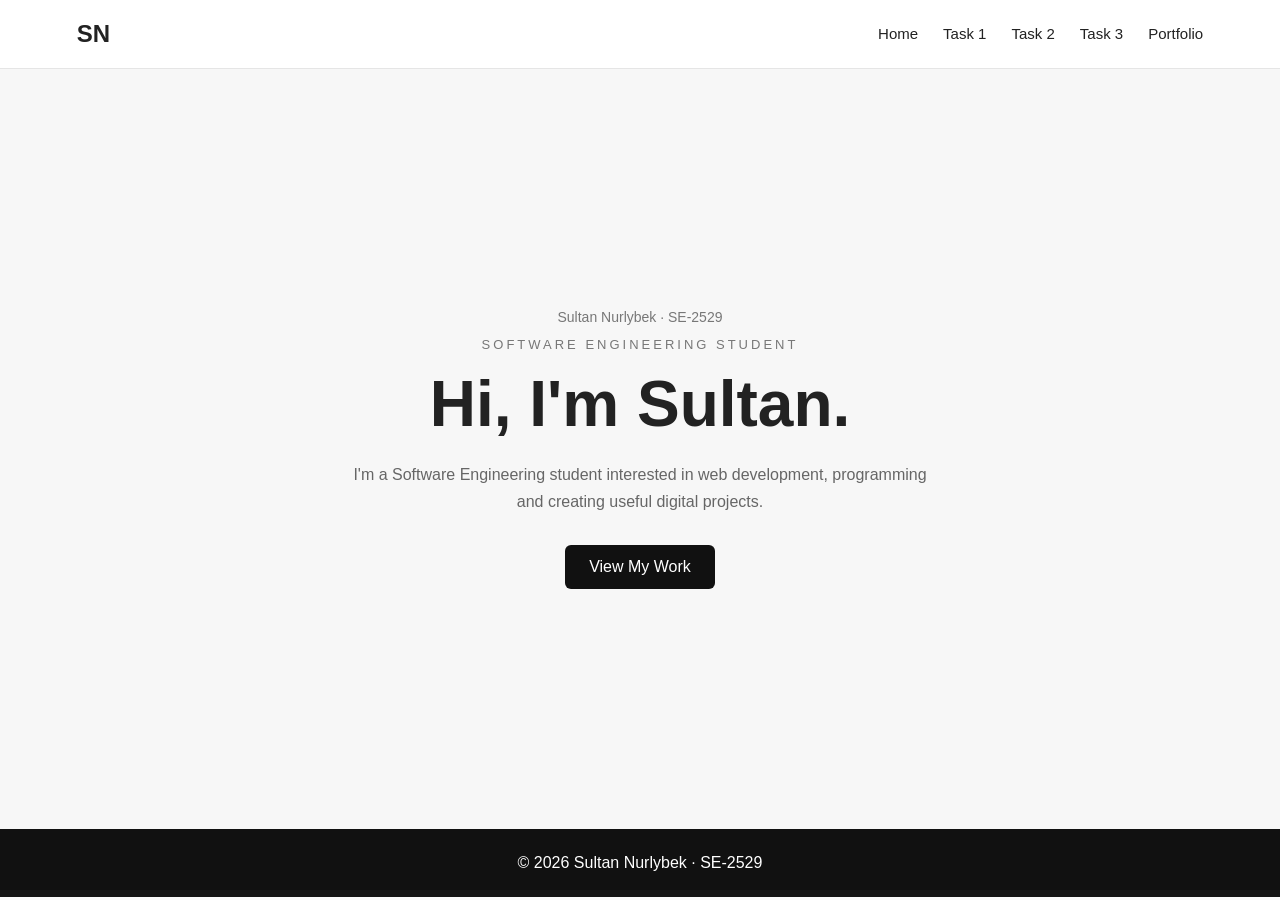
<file: index.html>
<!DOCTYPE html>
<html lang="en">
<head>
    <meta charset="UTF-8">
    <meta name="viewport" content="width=device-width, initial-scale=1.0">
    <title>Sultan | Software Engineering</title>
    <link rel="stylesheet" href="styles.css">
</head>
<body>

<header class="navbar">
    <div class="logo">SN</div>

    <nav>
        <ul class="nav-links">
            <li><a href="index.html">Home</a></li>
            <li><a href="task1.html">Task 1</a></li>
            <li><a href="task2.html">Task 2</a></li>
            <li><a href="task3.html">Task 3</a></li>
            <li><a href="task4.html">Portfolio</a></li>
        </ul>
    </nav>
</header>

<main class="hero">
    <div class="hero-content">

        <p class="student-info">Sultan Nurlybek · SE-2529</p>

        <p class="hero-label">SOFTWARE ENGINEERING STUDENT</p>

        <h1>Hi, I'm Sultan.</h1>

        <p class="hero-text">
            I'm a Software Engineering student interested in web development,
            programming and creating useful digital projects.
        </p>

        <a href="task4.html" class="hero-button">View My Work</a>

    </div>
</main>

<footer class="footer">
    <p>© 2026 Sultan Nurlybek · SE-2529</p>
</footer>

</body>
</html>
</file>
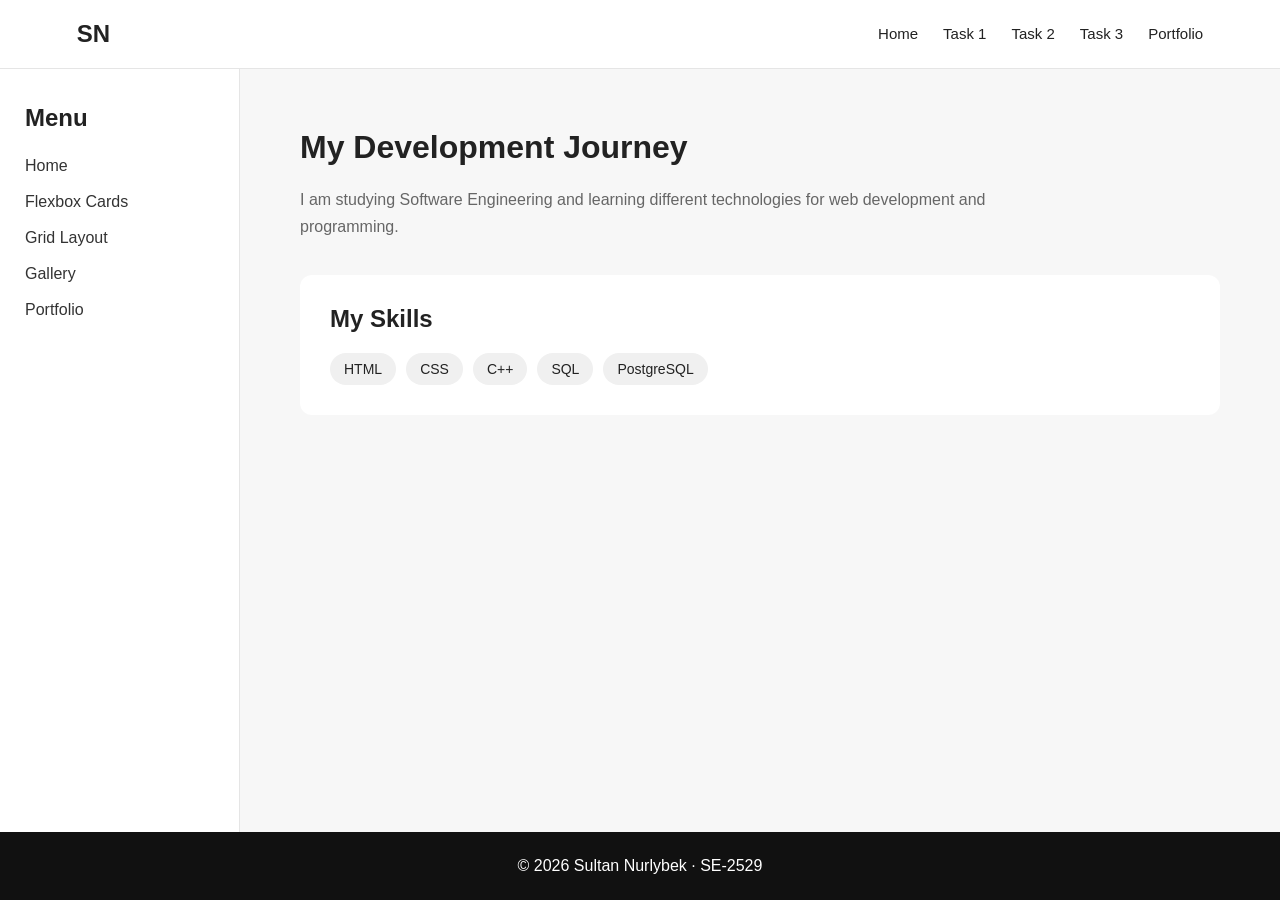
<file: task2.html>
<!DOCTYPE html>
<html lang="en">
<head>
    <meta charset="UTF-8">
    <meta name="viewport" content="width=device-width, initial-scale=1.0">
    <title>Task 2 | Grid Layout</title>
    <link rel="stylesheet" href="styles.css">
</head>
<body>

<div class="grid-page">

    <header class="grid-header">
        <div class="logo">SN</div>

        <nav>
            <ul class="nav-links">
                <li><a href="index.html">Home</a></li>
                <li><a href="task1.html">Task 1</a></li>
                <li><a href="task2.html">Task 2</a></li>
                <li><a href="task3.html">Task 3</a></li>
                <li><a href="task4.html">Portfolio</a></li>
            </ul>
        </nav>
    </header>

    <aside class="grid-sidebar">

        <h2>Menu</h2>

        <a href="index.html">Home</a>
        <a href="task1.html">Flexbox Cards</a>
        <a href="task2.html">Grid Layout</a>
        <a href="task3.html">Gallery</a>
        <a href="task4.html">Portfolio</a>

    </aside>

    <main class="grid-main">

        <h1>My Development Journey</h1>

        <p>
            I am studying Software Engineering and learning different
            technologies for web development and programming.
        </p>

        <div class="info-box">

            <h2>My Skills</h2>

            <div class="skill-list">
                <span>HTML</span>
                <span>CSS</span>
                <span>C++</span>
                <span>SQL</span>
                <span>PostgreSQL</span>
            </div>

        </div>

    </main>

    <footer class="grid-footer">
        <p>© 2026 Sultan Nurlybek · SE-2529</p>
    </footer>

</div>

</body>
</html>
</file>
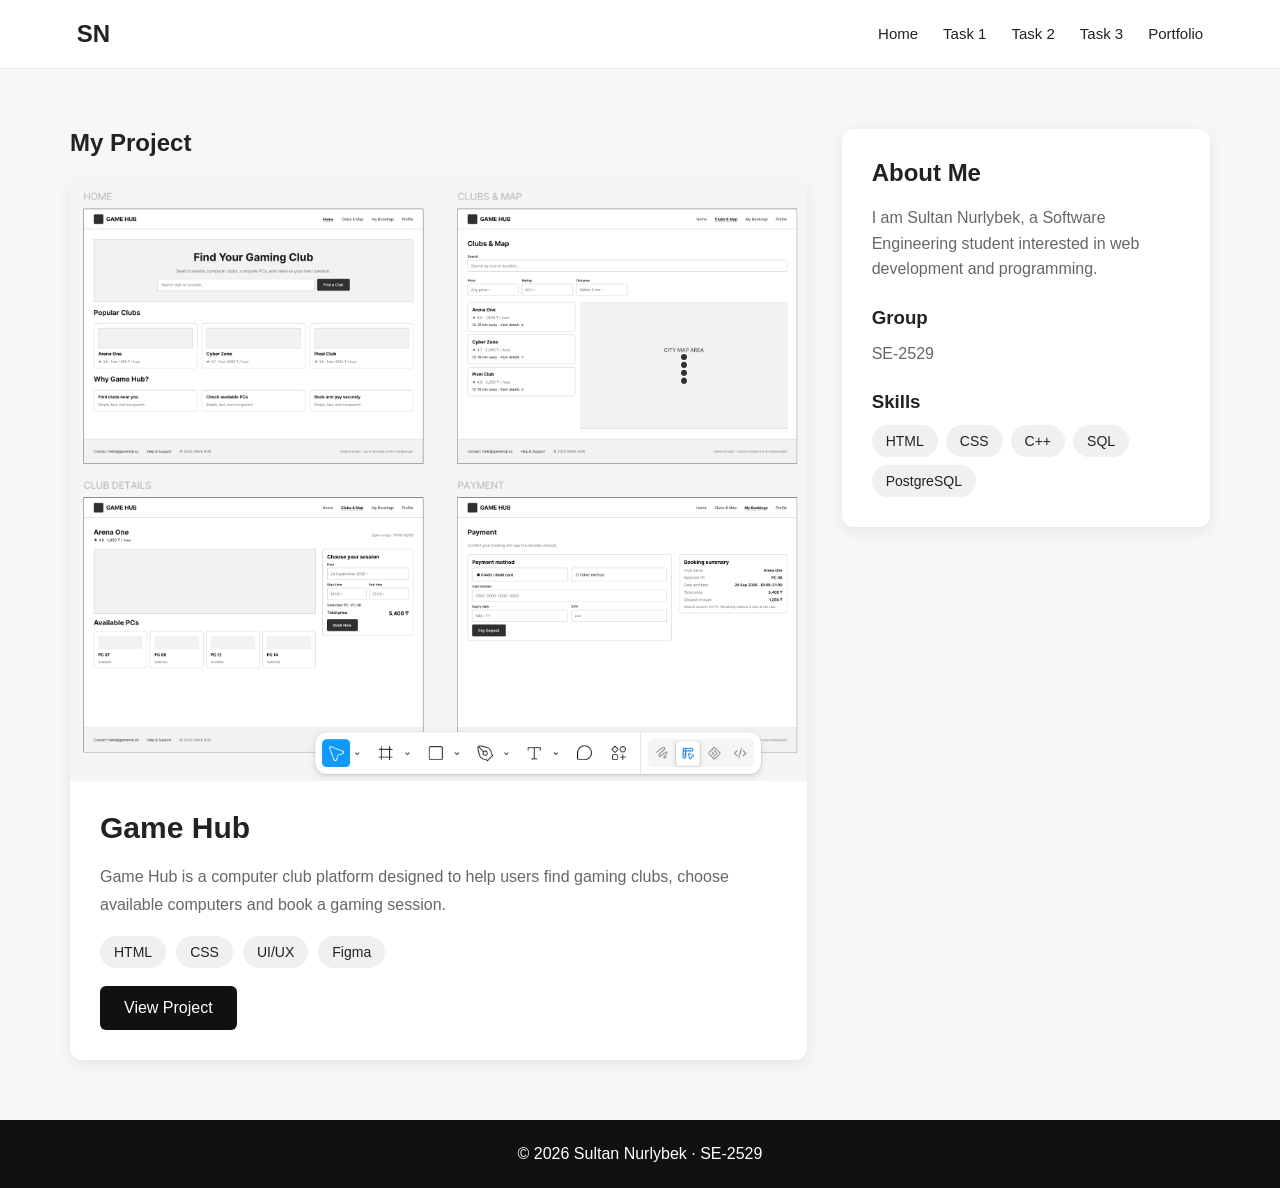
<file: task4.html>
<!DOCTYPE html>
<html lang="en">
<head>
    <meta charset="UTF-8">
    <meta name="viewport" content="width=device-width, initial-scale=1.0">
    <title>Game Hub | Portfolio</title>
    <link rel="stylesheet" href="styles.css">
</head>
<body>

<header class="navbar">

    <div class="logo">SN</div>

    <nav>
        <ul class="nav-links">
            <li><a href="index.html">Home</a></li>
            <li><a href="task1.html">Task 1</a></li>
            <li><a href="task2.html">Task 2</a></li>
            <li><a href="task3.html">Task 3</a></li>
            <li><a href="task4.html">Portfolio</a></li>
        </ul>
    </nav>

</header>

<main class="portfolio-layout">

    <section class="projects">

        <h1>My Project</h1>

        <div class="project-card">

            <img src="gamehub.png" alt="Game Hub project">

            <div class="project-content">

                <h2>Game Hub</h2>

                <p>
                    Game Hub is a computer club platform designed to help
                    users find gaming clubs, choose available computers
                    and book a gaming session.
                </p>

                <div class="project-tags">
                    <span>HTML</span>
                    <span>CSS</span>
                    <span>UI/UX</span>
                    <span>Figma</span>
                </div>

                <a href="#" class="project-button">View Project</a>

            </div>

        </div>

    </section>

    <aside class="portfolio-sidebar">

        <h2>About Me</h2>

        <p>
            I am Sultan Nurlybek, a Software Engineering student interested
            in web development and programming.
        </p>

        <h3>Group</h3>

        <p>SE-2529</p>

        <h3>Skills</h3>

        <div class="skills">
            <span>HTML</span>
            <span>CSS</span>
            <span>C++</span>
            <span>SQL</span>
            <span>PostgreSQL</span>
        </div>

    </aside>

</main>

<footer class="footer">
    <p>© 2026 Sultan Nurlybek · SE-2529</p>
</footer>

</body>
</html>
</file>
<file: styles.css>
* {
    margin: 0;
    padding: 0;
    box-sizing: border-box;
}

body {
    font-family: Arial, sans-serif;
    color: #222;
    background: #f7f7f7;
}

.navbar {
    display: flex;
    justify-content: space-between;
    align-items: center;
    padding: 20px 6%;
    background: #ffffff;
    border-bottom: 1px solid #e5e5e5;
}

.logo {
    font-size: 24px;
    font-weight: bold;
}

.nav-links {
    display: flex;
    align-items: center;
    gap: 25px;
    list-style: none;
}

.nav-links a {
    color: #222;
    text-decoration: none;
    font-size: 15px;
}

.nav-links a:hover {
    color: #777;
}

.hero {
    min-height: calc(100vh - 140px);
    display: flex;
    align-items: center;
    justify-content: center;
    text-align: center;
    padding: 60px 20px;
}

.hero-content {
    max-width: 750px;
}

.student-info {
    font-size: 14px;
    color: #777;
    margin-bottom: 12px;
}

.hero-label {
    font-size: 13px;
    letter-spacing: 3px;
    color: #777;
    margin-bottom: 15px;
}

.hero h1 {
    font-size: 64px;
    margin-bottom: 20px;
}

.hero-text {
    max-width: 600px;
    margin: 0 auto 30px;
    color: #666;
    line-height: 1.7;
}

.hero-button,
.project-button {
    display: inline-block;
    padding: 13px 24px;
    background: #111;
    color: #fff;
    text-decoration: none;
    border-radius: 6px;
    transition: background 0.3s ease, transform 0.3s ease;
}

.hero-button:hover,
.project-button:hover {
    background: #444;
    transform: translateY(-2px);
}

.footer {
    text-align: center;
    padding: 25px;
    background: #111;
    color: #fff;
}

.task1-page {
    max-width: 1200px;
    margin: 0 auto;
    padding: 60px 30px;
}

.task1-heading {
    text-align: center;
    margin-bottom: 40px;
}

.task1-heading h1 {
    font-size: 40px;
    margin-bottom: 10px;
}

.task1-heading p {
    color: #666;
}

.cards {
    display: flex;
    gap: 25px;
    align-items: stretch;
}

.card {
    flex: 1;
    display: flex;
    flex-direction: column;
    min-height: 470px;
    background: #fff;
    border-radius: 12px;
    overflow: hidden;
    box-shadow: 0 4px 15px rgba(0, 0, 0, 0.08);
    transition: transform 0.3s ease, box-shadow 0.3s ease;
}

.card:hover {
    transform: translateY(-8px);
    box-shadow: 0 10px 25px rgba(0, 0, 0, 0.15);
}

.card img {
    width: 100%;
    height: 190px;
    object-fit: cover;
}

.card-content {
    display: flex;
    flex-direction: column;
    flex: 1;
    padding: 25px;
}

.card-content h2 {
    margin-bottom: 12px;
}

.card-content p {
    line-height: 1.6;
    color: #666;
    margin-bottom: 20px;
}

.card-button {
    margin-top: auto;
    display: inline-block;
    text-align: center;
    padding: 11px 18px;
    background: #111;
    color: white;
    text-decoration: none;
    border-radius: 6px;
    transition: background 0.3s ease;
}

.card-button:hover {
    background: #444;
}

.grid-page {
    min-height: 100vh;
    display: grid;
    grid-template-columns: 240px 1fr;
    grid-template-rows: auto 1fr auto;
    grid-template-areas:
        "header header"
        "sidebar main"
        "footer footer";
}

.grid-header {
    grid-area: header;
    display: flex;
    justify-content: space-between;
    align-items: center;
    padding: 20px 6%;
    background: #fff;
    border-bottom: 1px solid #e5e5e5;
}

.grid-sidebar {
    grid-area: sidebar;
    padding: 35px 25px;
    background: #fff;
    border-right: 1px solid #e5e5e5;
}

.grid-sidebar h2 {
    margin-bottom: 25px;
}

.grid-sidebar a {
    display: block;
    margin-bottom: 18px;
    color: #333;
    text-decoration: none;
}

.grid-sidebar a:hover {
    color: #777;
}

.grid-main {
    grid-area: main;
    padding: 60px;
}

.grid-main h1 {
    margin-bottom: 20px;
}

.grid-main > p {
    max-width: 700px;
    color: #666;
    line-height: 1.7;
}

.info-box {
    margin-top: 35px;
    padding: 30px;
    background: #fff;
    border-radius: 12px;
}

.info-box h2 {
    margin-bottom: 20px;
}

.skill-list {
    display: flex;
    flex-wrap: wrap;
    gap: 10px;
}

.skill-list span,
.project-tags span,
.skills span {
    padding: 8px 14px;
    background: #f0f0f0;
    border-radius: 20px;
    font-size: 14px;
}

.grid-footer {
    grid-area: footer;
    padding: 25px;
    text-align: center;
    background: #111;
    color: #fff;
}

.gallery-page {
    max-width: 1200px;
    margin: 0 auto;
    padding: 60px 30px;
}

.gallery-heading {
    text-align: center;
    margin-bottom: 40px;
}

.gallery-heading h1 {
    margin-bottom: 10px;
    font-size: 40px;
}

.gallery-heading p {
    color: #666;
}

.gallery {
    display: grid;
    grid-template-columns: repeat(3, 1fr);
    grid-template-rows: repeat(3, 250px);
    gap: 20px;
}

.gallery-item {
    position: relative;
    overflow: hidden;
    border-radius: 10px;
    background: #ddd;
}

.gallery-item img {
    width: 100%;
    height: 100%;
    object-fit: cover;
    display: block;
    transition: transform 0.4s ease;
}

.gallery-item:hover img {
    transform: scale(1.06);
}

.gallery-caption {
    position: absolute;
    left: 0;
    right: 0;
    bottom: 0;
    padding: 18px;
    color: #fff;
    background: rgba(0, 0, 0, 0.7);
    transform: translateY(100%);
    transition: transform 0.3s ease;
}

.gallery-item:hover .gallery-caption {
    transform: translateY(0);
}

.portfolio-layout {
    max-width: 1200px;
    margin: 0 auto;
    padding: 60px 30px;
    display: grid;
    grid-template-columns: minmax(0, 2fr) minmax(250px, 1fr);
    gap: 35px;
    align-items: start;
}

.projects h1 {
    margin-bottom: 25px;
}

.project-card {
    display: flex;
    flex-direction: column;
    background: #fff;
    border-radius: 12px;
    overflow: hidden;
    box-shadow: 0 4px 15px rgba(0, 0, 0, 0.08);
}

.project-card > img {
    width: 100%;
    height: auto;
    display: block;
}

.project-content {
    display: flex;
    flex-direction: column;
    gap: 18px;
    padding: 30px;
}

.project-content h2 {
    font-size: 30px;
}

.project-content p {
    color: #666;
    line-height: 1.7;
}

.project-tags {
    display: flex;
    flex-wrap: wrap;
    gap: 10px;
}

.project-button {
    align-self: flex-start;
}

.portfolio-sidebar {
    background: #fff;
    padding: 30px;
    border-radius: 12px;
    box-shadow: 0 4px 15px rgba(0, 0, 0, 0.08);
}

.portfolio-sidebar h2 {
    margin-bottom: 18px;
}

.portfolio-sidebar h3 {
    margin-top: 25px;
    margin-bottom: 12px;
}

.portfolio-sidebar p {
    color: #666;
    line-height: 1.6;
}

.skills {
    display: flex;
    flex-wrap: wrap;
    gap: 8px;
}

@media (max-width: 900px) {

    .nav-links {
        gap: 12px;
    }

    .hero h1 {
        font-size: 48px;
    }

    .cards {
        flex-direction: column;
    }

    .card {
        min-height: auto;
    }

    .grid-page {
        grid-template-columns: 1fr;
        grid-template-rows: auto auto 1fr auto;
        grid-template-areas:
            "header"
            "sidebar"
            "main"
            "footer";
    }

    .grid-sidebar {
        border-right: none;
        border-bottom: 1px solid #e5e5e5;
    }

    .grid-main {
        padding: 40px 25px;
    }

    .gallery {
        grid-template-columns: repeat(2, 1fr);
        grid-template-rows: repeat(5, 220px);
    }

    .portfolio-layout {
        grid-template-columns: 1fr;
    }
}

@media (max-width: 600px) {

    .navbar {
        flex-direction: column;
        gap: 15px;
    }

    .nav-links {
        flex-wrap: wrap;
        justify-content: center;
    }

    .hero h1 {
        font-size: 38px;
    }

    .gallery {
        grid-template-columns: 1fr;
        grid-template-rows: repeat(9, 220px);
    }
}
</file>
